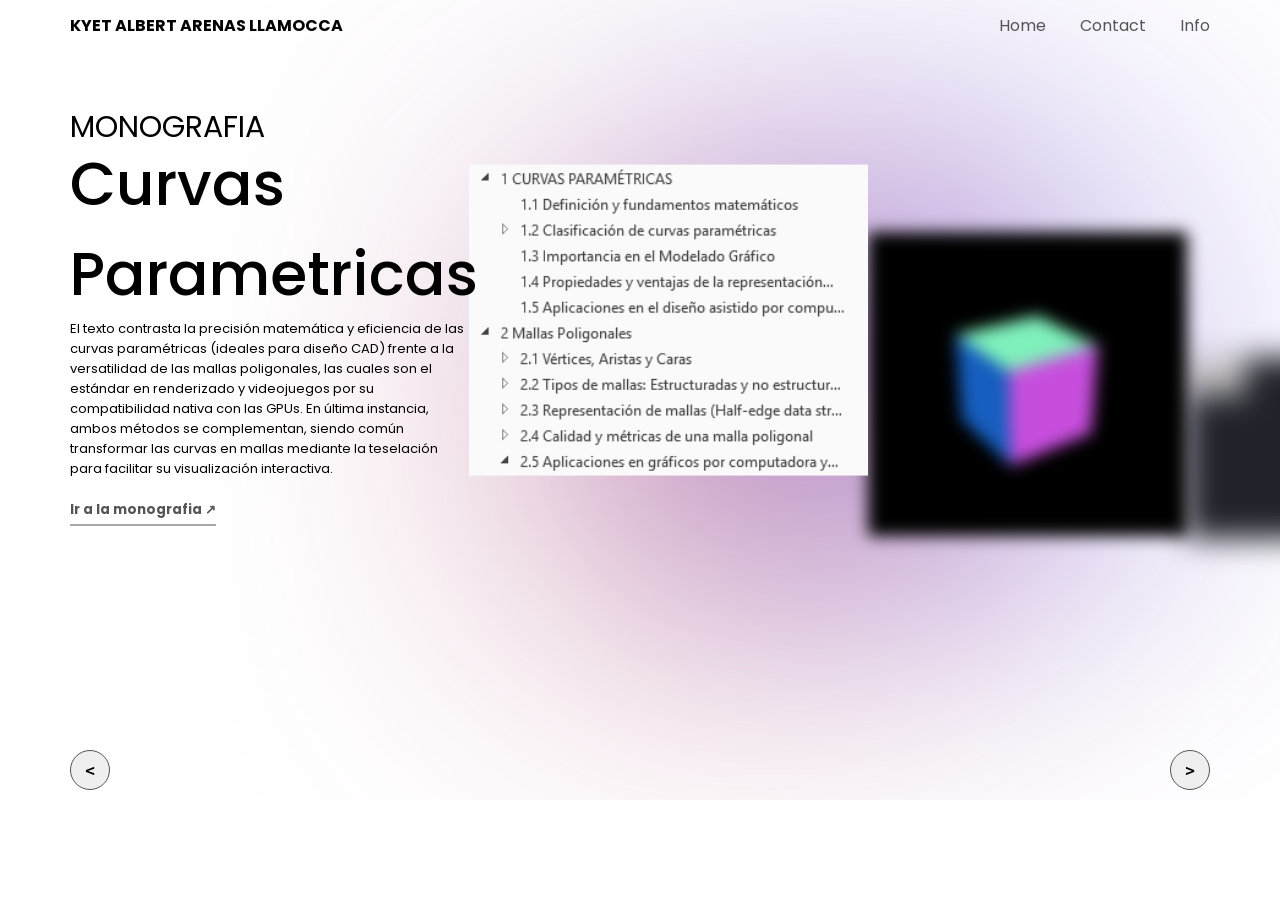
<file: index.html>
<!DOCTYPE html>
<html lang="en">
<head>
    <meta charset="UTF-8">
    <meta name="viewport" content="width=device-width, initial-scale=1.0">
    <title>Document</title>
    <link rel="stylesheet" href="style.css">
</head>
<body>
    <!-- CODIGO HTML -->
    <header>
        <div class="logo">KYET ALBERT ARENAS LLAMOCCA</div>
        <nav>
            <a href="index.html">Home</a>
            <a href="">Contact</a>
            <a href="">Info</a>
        </nav>
    </header>
    <!-- CAROUSEL-->
    <div class="carousel">
        <div class="list">
            <div class="item">
                <img src="img/ejercicio3.png" alt="">
                <div class="intro">
                    <div class="title">
                    EJERCICIOS 3D
                    </div>
                    <div class="topic">
                        Ejercicio 3
                    </div>
                    <div class="des">
                        El script configura una cámara de perspectiva y un renderizador WebGL que ocupa toda la ventana, estableciendo un bucle de animación continuo mediante requestAnimationFrame. La interactividad se logra mediante escuchadores de eventos de teclado (keydown y keyup) que actualizan un objeto de estado para detectar las teclas presionadas; dentro del bucle, se aplican transformaciones geométricas en tiempo real al cubo: las flechas izquierda/derecha modifican su posición en el eje X (traslación), las flechas arriba/abajo alteran su rotación en el eje Y, y las teclas + y - ajustan su escala multiplicando los factores de tamaño, permitiendo al usuario manipular dinámicamente la geometría en el espacio 3D.
                    </div>
                    <button class="seeMore">
                        <a href="ejercicios 3d/ejercicio 3.html" target="_blank" rel="noopener noreferrer">
                            Ir al ejercicio 3 &#8599
                        </a>
                    </button>                
                </div>
                <div class="detail">
                    <div class="title">
                        Grafico Dinamico
                    </div>
                    <div class="des">
                        Lorem ipsum dolor sit amet consectetur adipisicing elit. Ex magnam culpa placeat. Exercitationem modi numquam, commodi, corporis totam impedit quaerat ipsam rem ducimus consequuntur accusantium minima aliquam illo placeat esse!
                    </div>
                    <div class="especifications">
                        <div>
                            <p>Used Time</p>
                            <p>6 hours</p>
                        </div>
                        <div>
                            <p>Changing port</p>
                            <p>Type C</p>
                        </div>
                        <div>
                            <p>Compatible</p>
                            <p>Android</p>
                        </div>
                        <div>
                            <p>Controllet</p>
                            <p>touch</p>
                        </div>
                        <div>
                            <p>bluetooth</p>
                            <p>5.3</p>
                        </div>
                    </div>
                    <div class="checkout">
                        <button>agrega al carrito</button>
                        <button>Comprar ahora</button>
                    </div>                    
                </div>
            </div>
            <div class="item">
                <img src="img/monogra.png">
                <div class="intro">
                    <div class="title">
                    MONOGRAFIA
                    </div>
                    <div class="topic">
                        Curvas Parametricas 
                    </div>
                    <div class="des">
                        El texto contrasta la precisión matemática y eficiencia de las curvas paramétricas (ideales para diseño CAD) frente a la versatilidad de las mallas poligonales, las cuales son el estándar en renderizado y videojuegos por su compatibilidad nativa con las GPUs. En última instancia, ambos métodos se complementan, siendo común transformar las curvas en mallas mediante la teselación para facilitar su visualización interactiva.
                    </div>
                    <button class="seeMore">
                        <a href="Monografias/Monografia_Curvas_parametricas.html" target="_blank" rel="noopener noreferrer">
                            Ir a la monografia &#8599
                        </a>
                    </button>                
                </div>
                <div class="detail">
                    <div class="title">
                        Barra Horizontal
                    </div>
                    <div class="des">
                        Lorem ipsum dolor sit amet consectetur adipisicing elit. Ex magnam culpa placeat. Exercitationem modi numquam, commodi, corporis totam impedit quaerat ipsam rem ducimus consequuntur accusantium minima aliquam illo placeat esse!
                    </div>
                    <div class="especifications">
                        <div>
                            <p>Used Time</p>
                            <p>6 hours</p>
                        </div>
                        <div>
                            <p>Changing port</p>
                            <p>Type C</p>
                        </div>
                        <div>
                            <p>Compatible</p>
                            <p>Android</p>
                        </div>
                        <div>
                            <p>Controllet</p>
                            <p>touch</p>
                        </div>
                        <div>
                            <p>bluetooth</p>
                            <p>5.3</p>
                        </div>
                    </div>
                    <div class="checkout">
                        <button>agrega al carrito</button>
                        <button>Comprar ahora</button>
                    </div>
                </div>
            </div>
            <div class="item">
                <img src="img/Cubo.png" alt="">
                <div class="intro">
                    <div class="title">
                        EJERCICIOS 3D
                    </div>
                    <div class="topic">
                        Ejemplo 1
                    </div>
                    <div class="des">
                        El script inicializa los tres elementos fundamentales del motor gráfico: una escena que contiene el objeto, una cámara en perspectiva para definir el punto de vista, y un renderizador WebGL que proyecta la imagen en el documento HTML. Finalmente, define un bucle de animación mediante la función requestAnimationFrame, la cual actualiza continuamente la rotación del cubo sobre sus ejes X e Y antes de redibujar la escena, logrando así un efecto de movimiento constante.
                    </div>
                    <button class="seeMore">
                        <a href="ejercicios 3d/ejemplo 1.html" target="_blank" rel="noopener noreferrer">
                            Ir al Ejemplo 1 &#8599
                        </a>
                    </button>                 
                </div>
                <div class="detail">
                    <div class="title">
                        Barra vertical
                    </div>
                    <div class="des">
                        Lorem ipsum dolor sit amet consectetur adipisicing elit. Ex magnam culpa placeat. Exercitationem modi numquam, commodi, corporis totam impedit quaerat ipsam rem ducimus consequuntur accusantium minima aliquam illo placeat esse!
                    </div>
                    <div class="especifications">
                        <div>
                            <p>Used Time</p>
                            <p>6 hours</p>
                        </div>
                        <div>
                            <p>Changing port</p>
                            <p>Type C</p>
                        </div>
                        <div>
                            <p>Compatible</p>
                            <p>Android</p>
                        </div>
                        <div>
                            <p>Controllet</p>
                            <p>touch</p>
                        </div>
                        <div>
                            <p>bluetooth</p>
                            <p>5.3</p>
                        </div>
                    </div>
                    <div class="checkout">
                        <button>agrega al carrito</button>
                        <button>Comprar ahora</button>
                    </div>
                </div>
            </div>
            <div class="item">
                <img src="img/ejemplo2.png" alt="">
                <div class="intro">
                    <div class="title">
                    EJERCICIOS 3D
                    </div>
                    <div class="topic">
                        Ejemplo 2
                    </div>
                    <div class="des">
                        El objeto central es un cubo (BoxGeometry) con material MeshNormalMaterial, iluminado por una luz puntual. La interacción se gestiona mediante eventos de teclado (keydown): las flechas direccionales modifican la posición del cubo en los ejes X e Y (traslación), las teclas 'Q' y 'E' alteran su rotación en el eje Y (rotación), y las teclas 'Z' y 'X' ajustan uniformemente su escala en los tres ejes (escalado), incluyendo una lógica de seguridad con Math.max para evitar que el objeto desaparezca al reducirse demasiado. Todo esto se renderiza continuamente en un bucle de animación (requestAnimationFrame).
                    </div>
                    <button class="seeMore">
                        <a href="ejercicios 3d/ejemplo 2.html" target="_blank" rel="noopener noreferrer">
                            Ir al Ejemplo 2 &#8599
                        </a>
                    </button>                
                </div>
                <div class="detail">
                    <div class="title">
                        Circulo
                    </div>
                    <div class="des">
                        Lorem ipsum dolor sit amet consectetur adipisicing elit. Ex magnam culpa placeat. Exercitationem modi numquam, commodi, corporis totam impedit quaerat ipsam rem ducimus consequuntur accusantium minima aliquam illo placeat esse!
                    </div>
                    <div class="especifications">
                        <div>
                            <p>Used Time</p>
                            <p>6 hours</p>
                        </div>
                        <div>
                            <p>Changing port</p>
                            <p>Type C</p>
                        </div>
                        <div>
                            <p>Compatible</p>
                            <p>Android</p>
                        </div>
                        <div>
                            <p>Controllet</p>
                            <p>touch</p>
                        </div>
                        <div>
                            <p>bluetooth</p>
                            <p>5.3</p>
                        </div>
                    </div>
                    <div class="checkout">
                        <button>agrega al carrito</button>
                        <button>Comprar ahora</button>
                    </div>
                </div>
            </div>
            <div class="item">
                <img src="img/ejercicio1.png" alt="">
                <div class="intro">
                    <div class="title">
                    EJERCICIOS 3D
                    </div>
                    <div class="topic">
                        Ejercicio 1
                    </div>
                    <div class="des">
                        El script establece la estructura técnica necesaria —escena, cámara en perspectiva y un renderizador WebGL— y define una geometría de cubo con materiales distintos para cada una de sus caras, añadiendo además un AxesHelper para visualizar los ejes de coordenadas X, Y y Z. El comportamiento dinámico se logra mediante un bucle de animación que modifica continuamente la posición del objeto en el eje X y utiliza una estructura condicional (if) para invertir la dirección de la velocidad cada vez que el cubo alcanza un límite predefinido, creando así un efecto de rebote constante.
                    </div>
                    <button class="seeMore">
                        <a href="ejercicios 3d/ejercicio 1.html" target="_blank" rel="noopener noreferrer">
                            Ir al ejercicio 1 &#8599
                        </a>
                    </button>                
                </div>
                <div class="detail">
                    <div class="title">
                        Cudrado y Triangulo
                    </div>
                    <div class="des">
                        Lorem ipsum dolor sit amet consectetur adipisicing elit. Ex magnam culpa placeat. Exercitationem modi numquam, commodi, corporis totam impedit quaerat ipsam rem ducimus consequuntur accusantium minima aliquam illo placeat esse!
                    </div>
                    <div class="especifications">
                        <div>
                            <p>Used Time</p>
                            <p>6 hours</p>
                        </div>
                        <div>
                            <p>Changing port</p>
                            <p>Type C</p>
                        </div>
                        <div>
                            <p>Compatible</p>
                            <p>Android</p>
                        </div>
                        <div>
                            <p>Controllet</p>
                            <p>touch</p>
                        </div>
                        <div>
                            <p>bluetooth</p>
                            <p>5.3</p>
                        </div>
                    </div>
                    <div class="checkout">
                        <button>agrega al carrito</button>
                        <button>Comprar ahora</button>
                    </div>
                </div>
            </div>
            <div class="item">
                <img src="img/ejercicio2.png" alt="">
                <div class="intro">
                    <div class="title">
                    EJERCICIOS 3D
                    </div>
                    <div class="topic">
                        Ejercicio 2  
                    </div>
                    <div class="des">
                        Tras inicializar los componentes esenciales —una escena con fondo oscuro, una cámara en perspectiva y un renderizador WebGL—, el script instancia un cubo con material normal y un AxesHelper, el cual dibuja los ejes cartesianos (X, Y, Z) para facilitar la orientación espacial del objeto. Finalmente, mediante la función animate y el método requestAnimationFrame, el código crea un bucle de ejecución continua que actualiza progresivamente la rotación del cubo en los ejes X e Y, permitiendo una visualización dinámica y fluida en tiempo real.
                    </div>
                    <button class="seeMore">
                        <a href="ejercicios 3d/ejercicio 2.html" target="_blank" rel="noopener noreferrer">
                            Ir al ejercicio 2 &#8599
                        </a>
                    </button>                
                </div>
                <div class="detail">
                    <div class="title">
                        Curva
                    </div>
                    <div class="des">
                        Lorem ipsum dolor sit amet consectetur adipisicing elit. Ex magnam culpa placeat. Exercitationem modi numquam, commodi, corporis totam impedit quaerat ipsam rem ducimus consequuntur accusantium minima aliquam illo placeat esse!
                    </div>
                    <div class="especifications">
                        <div>
                            <p>Used Time</p>
                            <p>6 hours</p>
                        </div>
                        <div>
                            <p>Changing port</p>
                            <p>Type C</p>
                        </div>
                        <div>
                            <p>Compatible</p>
                            <p>Android</p>
                        </div>
                        <div>
                            <p>Controllet</p>
                            <p>touch</p>
                        </div>
                        <div>
                            <p>bluetooth</p>
                            <p>5.3</p>
                        </div>
                    </div>
                    <div class="checkout">
                        <button>agrega al carrito</button>
                        <button>Comprar ahora</button>
                    </div>
                </div>
            </div>            
        </div>
        <div class="arrows">
            <button id="prev"><</button>
            <button id="back">Hacia Atras</button>
            <button id="next">></button>
        </div>
    </div>
    <script src="app.js"></script>
</body>
</html>
</file>
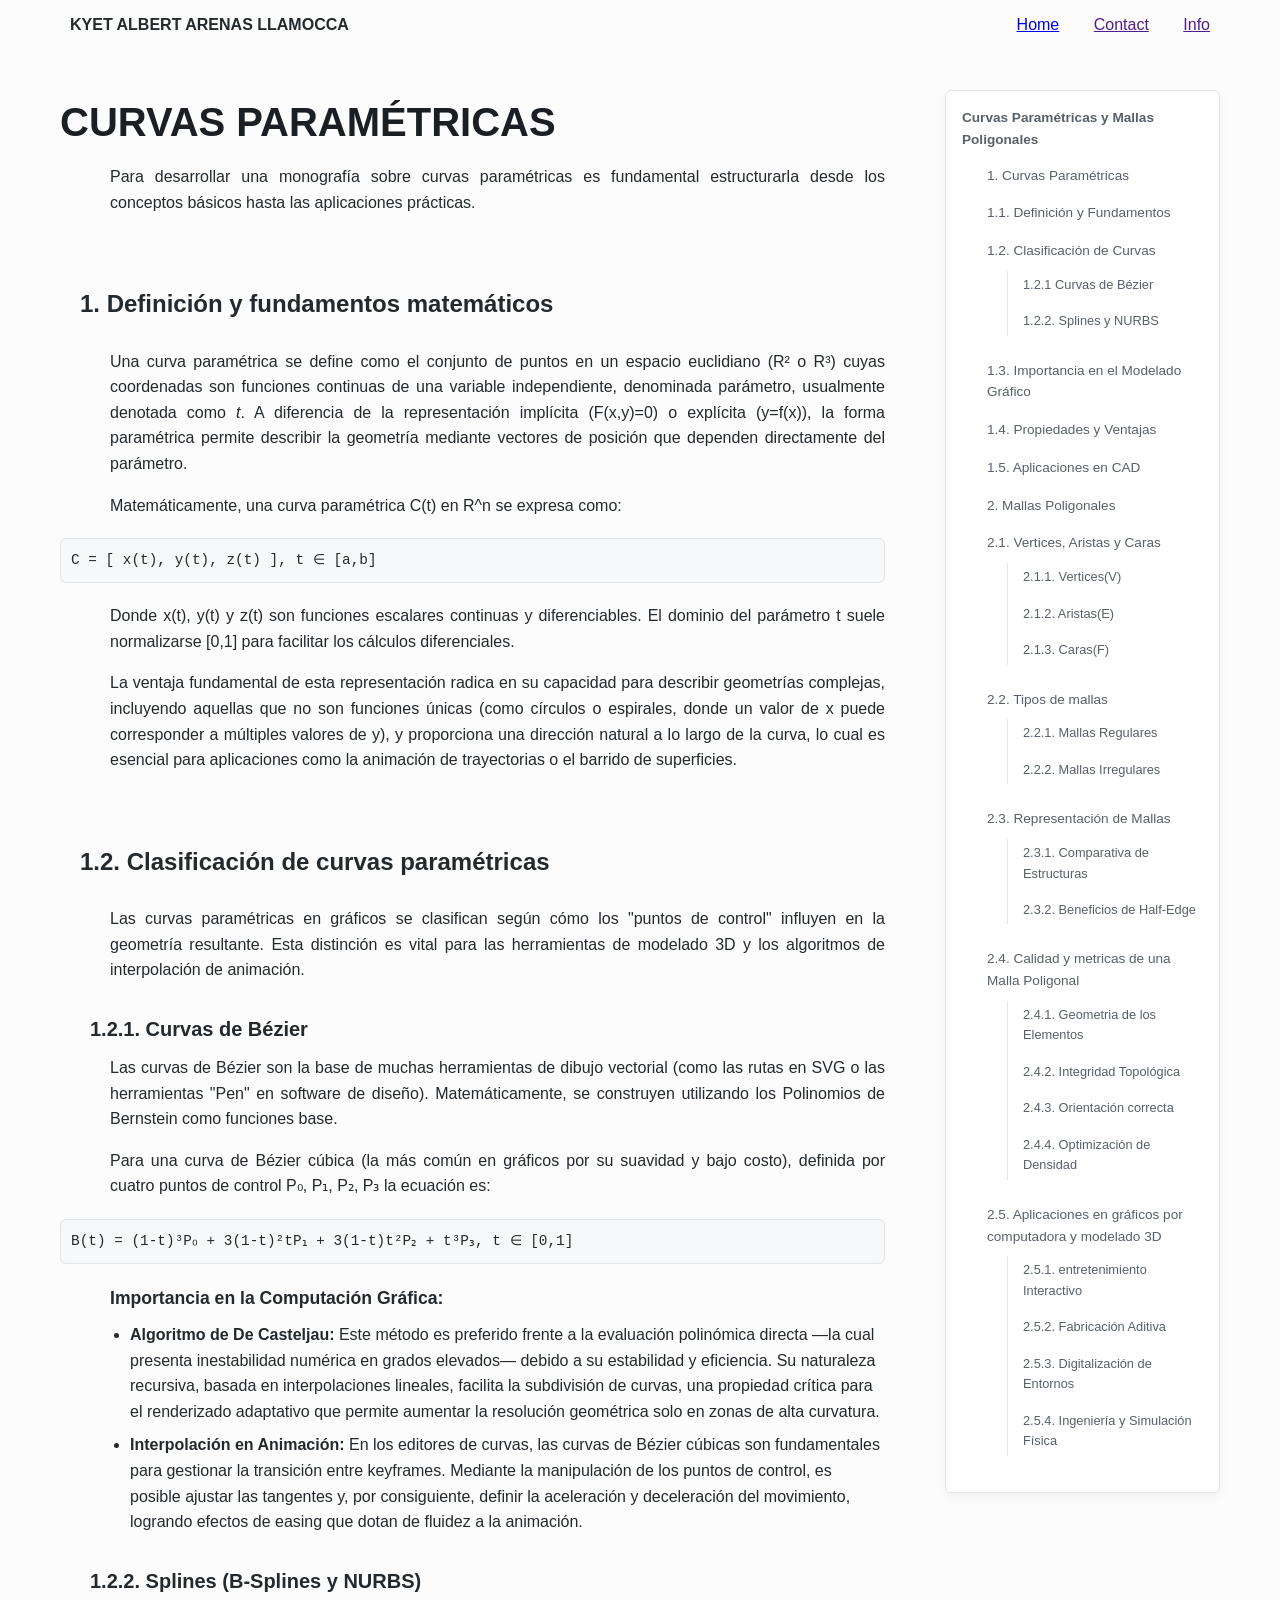
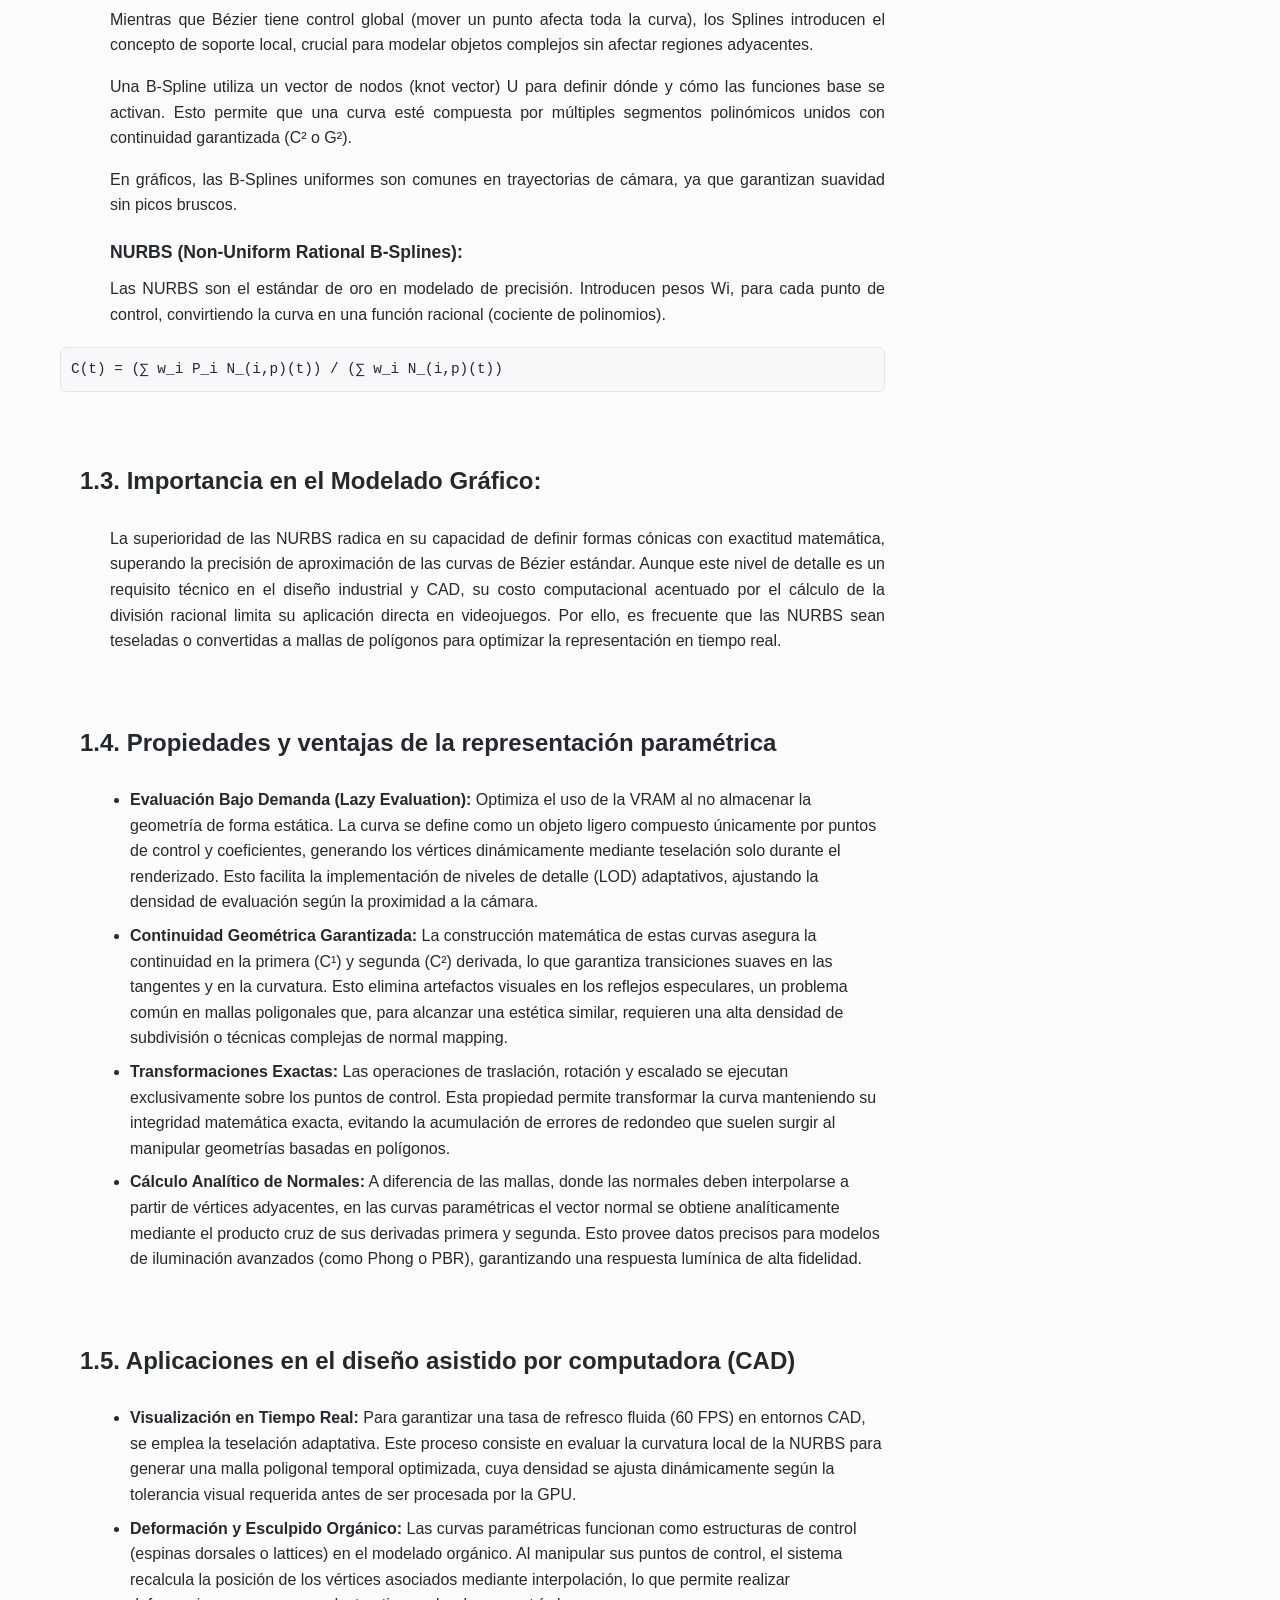
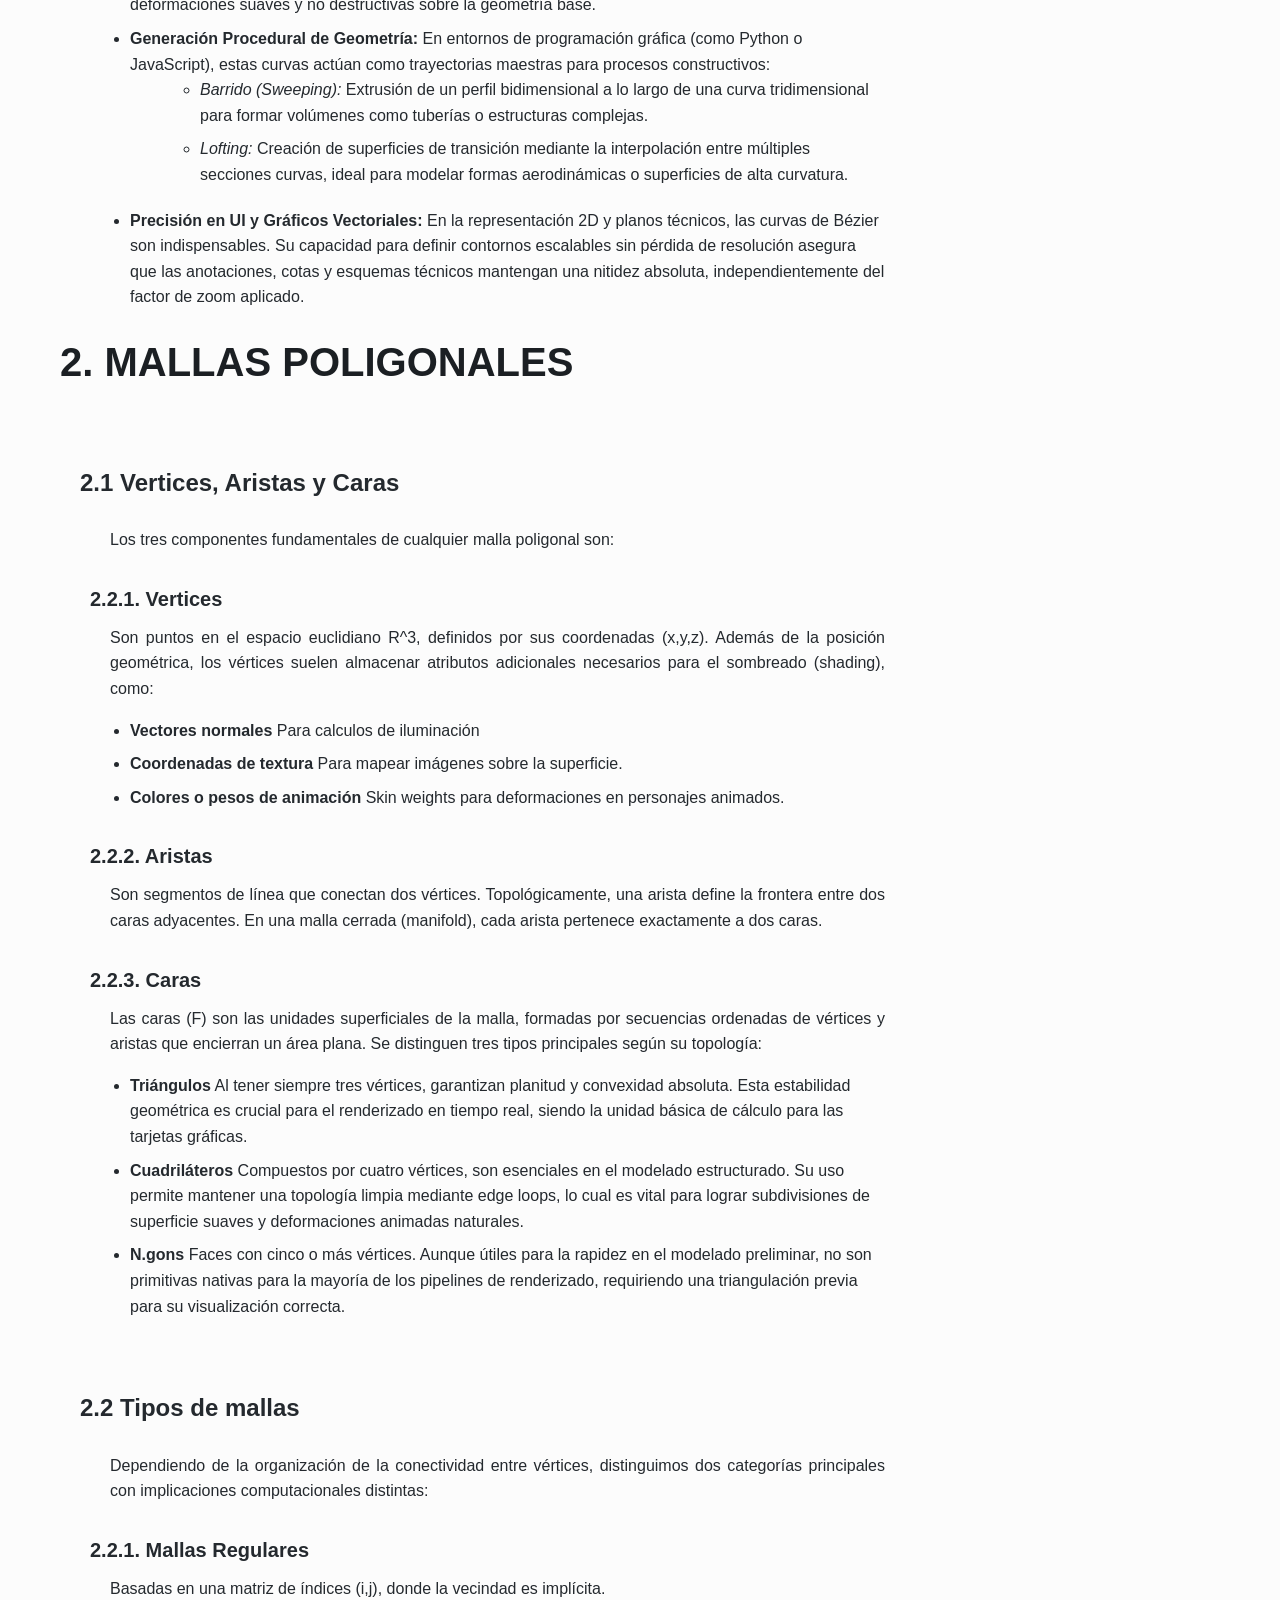
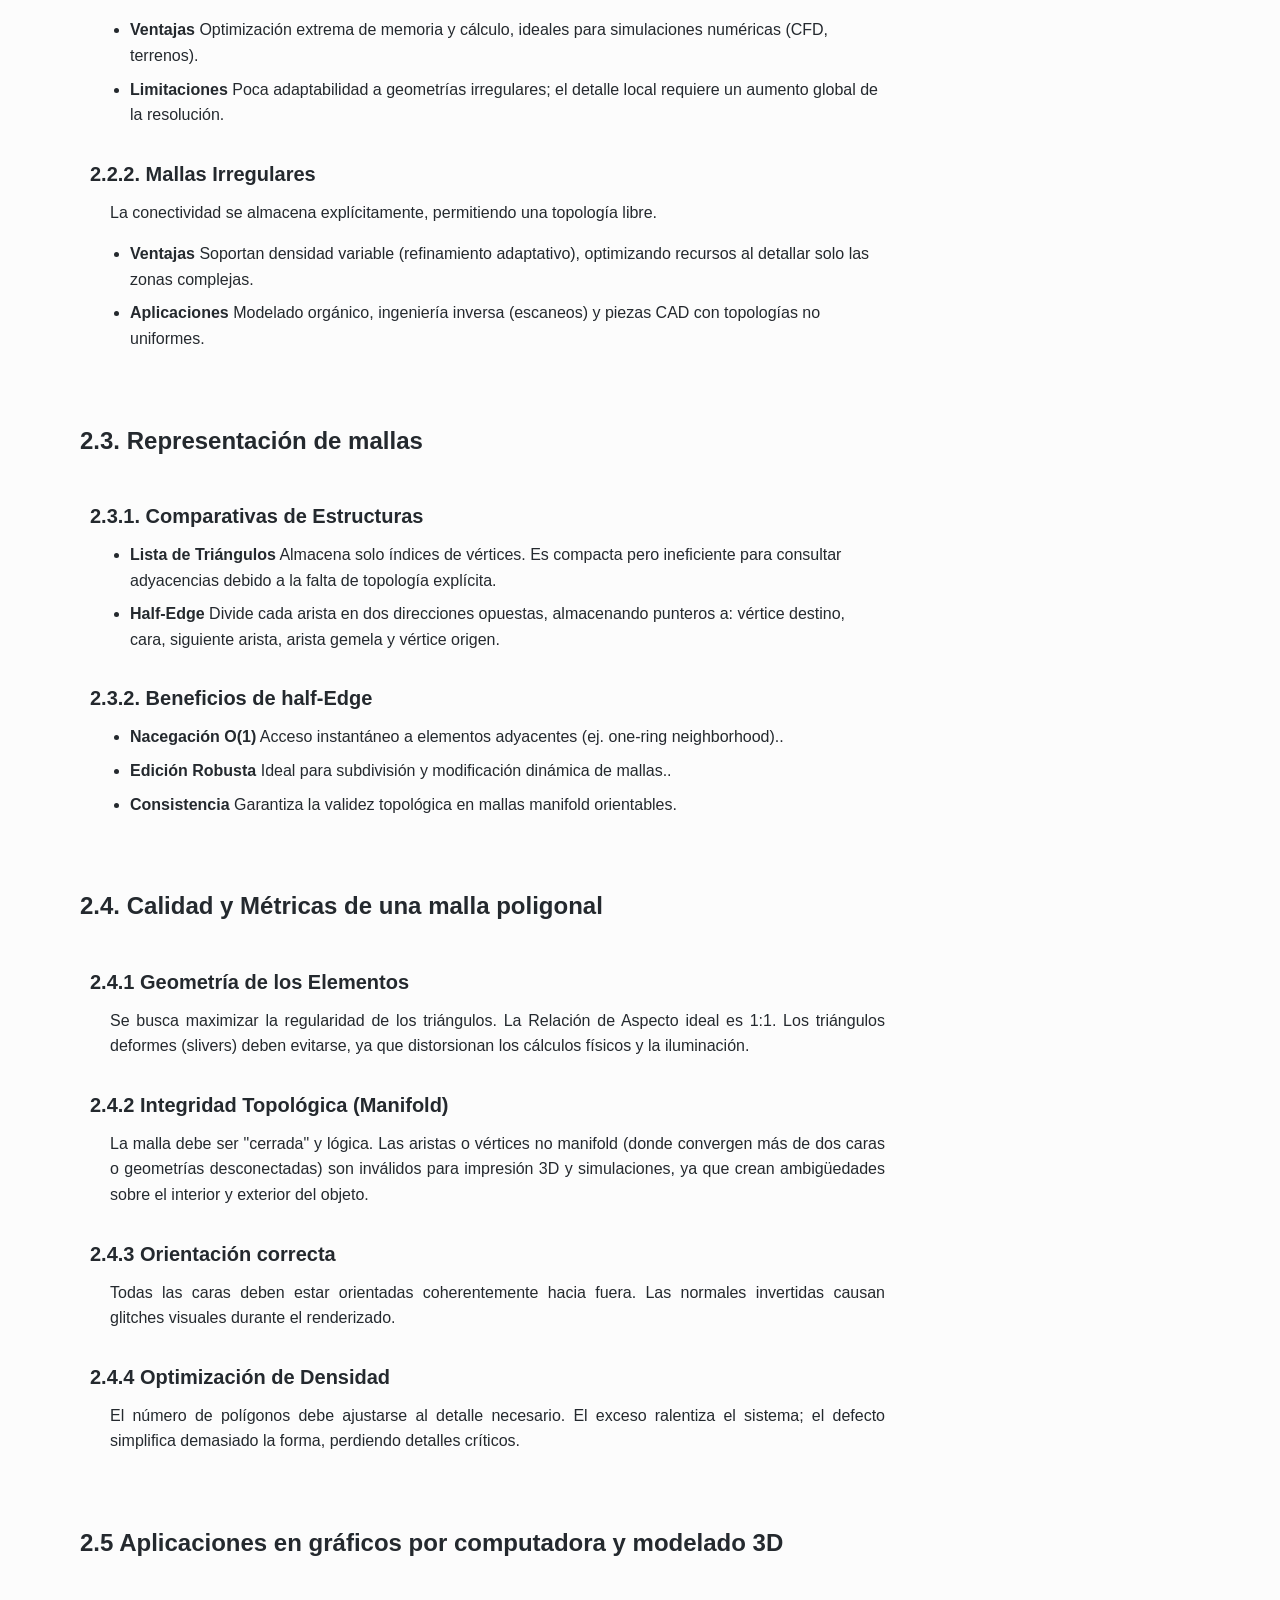
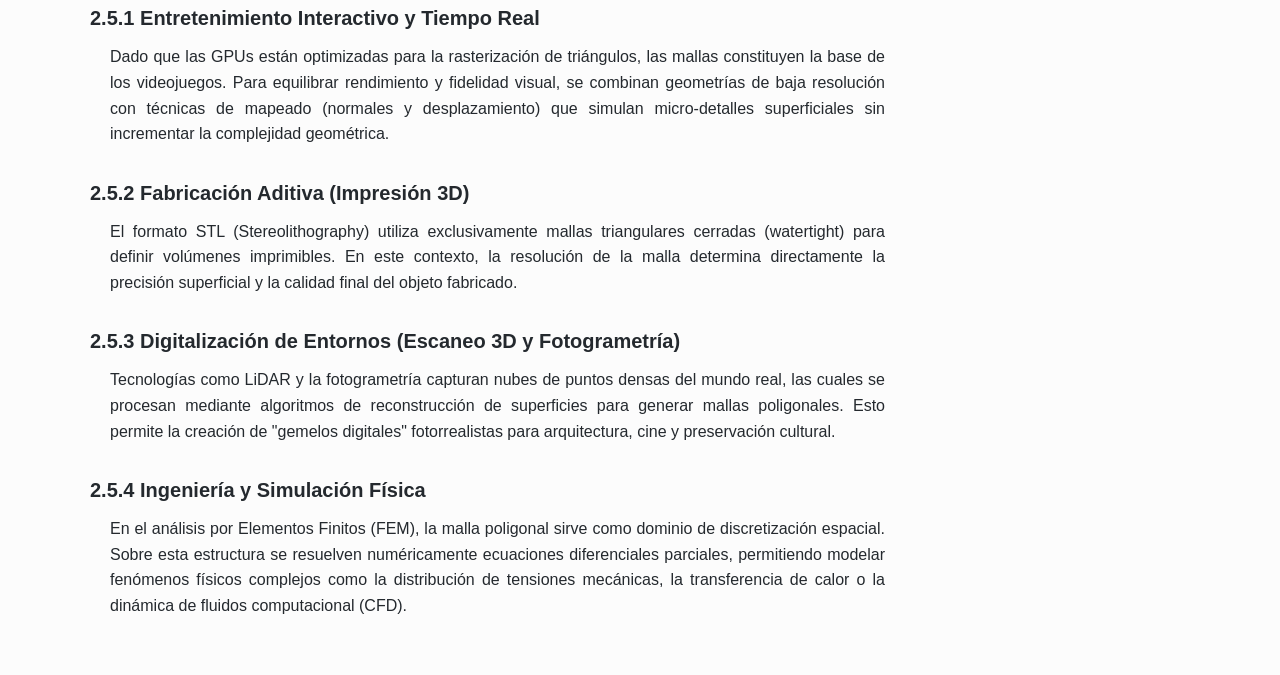
<file: Monografias/Monografia_Curvas_parametricas.html>
<!DOCTYPE html>
<html lang="es">
<head>
    <meta charset="UTF-8">
    <meta name="viewport" content="width=device-width, initial-scale=1.0">
    <title>Monografía: Curvas Paramétricas</title>
    <style>
        /* --- ESTILOS GENERALES (Reset básico) --- */
        * {
            box-sizing: border-box;
            margin: 0;
            padding: 0;
        }

        body {
            font-family: -apple-system, BlinkMacSystemFont, "Segoe UI", Roboto, Helvetica, Arial, sans-serif;
            background-color: #fcfcfc; /* Fondo casi blanco como en el video */
            color: #24292e;
            line-height: 1.6;
        }

        /* --- LAYOUT PRINCIPAL --- */
        .container {
            display: flex;
            max-width: 1200px;
            margin: 0 auto;
            padding: 40px 20px;
            position: relative;
        }

        /* Columna Izquierda: Contenido */
        main {
            flex: 3; /* Ocupa el 75% del ancho */
            padding-right: 60px;
        }

        /* Columna Derecha: Índice Flotante */
        aside {
            flex: 1; /* Ocupa el 25% del ancho */
            position: relative;
        }

        /* --- ESTILOS DEL CONTENIDO (MAIN) --- */
        h1 {
            font-size: 2.5rem;
            margin-bottom: 10px;
            color: #1b1f23;
        }

        h2 {
            font-size: 1.5rem;
            margin-top: 50px;
            margin-bottom: 15px;
            padding-left: 20px;
            padding-top: 20px; /* Espacio para el scroll anchor */
            color: #24292e;
            /* border-bottom: 1px solid #eaecef; */
            padding-bottom: 10px;
        }

        h3 {
            padding-left: 30px;
            font-size: 1.25rem;
            margin-top: 30px;
            margin-bottom: 10px;
            color: #24292e;
        }
        
        h4 {
            padding-left: 50px;
            font-size: 1.1rem;
            margin-top: 20px;
            margin-bottom: 10px;
            color: #24292e;
        }

        p {
            padding-left: 50px;
            margin-bottom: 16px;
            text-align: justify;
        }

        ul {
            padding-left: 50px;
            margin-left: 20px;
            margin-bottom: 20px;
        }

        .lado {
            /* font-size: 20px; */
            padding-left: 5px;
        }

        li {
            /* padding-left: -22px; */
            margin-bottom: 8px;
        }

        /* Cajas de fórmulas matemáticas */
        .math-block {
            margin-left: 20px;
            padding-left: 80px;
            background-color: #f6f8fa;
            padding: 10px;
            border-radius: 6px;
            overflow-x: auto;
            margin: 20px 0;
            font-family: "SFMono-Regular", Consolas, "Liberation Mono", Menlo, monospace;
            font-size: 0.9em;
            border: 1px solid #e1e4e8;
        }

        /* Efecto de resaltado temporal al hacer click en el índice */
        .highlight-section {
            animation: flashBlue 1s ease-out;
        }

        @keyframes flashBlue {
            0% { background-color: #dbedff; }
            100% { background-color: transparent; }
        }

        /* --- ESTILOS DEL ÍNDICE FLOTANTE (ASIDE) --- */
        .toc-container {
            position: sticky; 
            top: 40px;            
            width: 100%;
            max-width: 300px;
            background: white;
            border: 1px solid #e1e4e8;
            border-radius: 6px;
            padding: 16px;
            box-shadow: 0 4px 12px rgba(0,0,0,0.05);
            font-size: 0.85rem;
        }
        
        /* .toc-container {
            position: sticky;       
            top: 50%; 
            transform: translateY(-50%);
            
            background: white;
            border: 1px solid #e1e4e8;
            border-radius: 6px;
            padding: 16px;
            box-shadow: 0 4px 12px rgba(0,0,0,0.05);
        } */

        .toc-title {
            font-weight: 600;
            margin-bottom: 10px;
            display: block;
            color: #586069;
        }

        .toc-list {
            list-style: none;
        }

        .toc-list li {
            margin-bottom: 8px;
        }

        .toc-link {
            padding-left: 200px;
            text-decoration: none;
            /* font-size: 10px; */
            color: #586069;
            display: block;
            padding: 4px 0;
            transition: color 0.2s;
        }

        .toc-link:hover {
            color: #0366d6; /* Azul GitHub/Link */
        }

        /* Clase activa que añade JS cuando haces scroll */
        .toc-link.active {
            color: #0366d6;
            font-weight: 600;
            border-left: 2px solid #0366d6;
            padding-left: 8px;
        }

        /* Sub-items indentados */
        .toc-sublist {
            list-style: none;
            margin-top: 5px;
            padding-left: 15px;
            border-left: 1px solid #e1e4e8;
        }
        
        .toc-sublist .toc-link {
            font-size: 0.8rem;
        }

        header .logo{
    font-weight: bold;
}

header nav a{
    margin-left: 30px;
}

header{
    width: 1140px;
    max-width: 90%;
    margin: auto;
    height: 50px;
    display: flex;
    justify-content: space-between;
    align-items: center;
    position: relative;
    z-index: 100;
}

        /* Responsividad para móviles */
        @media (max-width: 768px) {
            .container {
                flex-direction: column;
            }
            aside {
                display: none; /* Ocultar índice en móvil o ponerlo arriba */
            }
            main {
                padding-right: 0;
            }
        }
    </style>
</head>
<body>
    <header>
        <div class="logo">KYET ALBERT ARENAS LLAMOCCA</div>
        <nav>
            <a href="../index.html" onclick="intentarCerrarYPaginaInicio(event)">Home</a>
            <a href="">Contact</a>
            <a href="">Info</a>
        </nav>
    </header>

    <script>
    function intentarCerrarYPaginaInicio(e) { 
        window.close();
    }
</script>

<div class="container">
    
    <!-- COLUMNA IZQUIERDA: TEXTO -->
    <main>
        <h1 id="curvas_parame">CURVAS PARAMÉTRICAS</h1>
        <p>Para desarrollar una monografía sobre curvas paramétricas es fundamental estructurarla desde los conceptos básicos hasta las aplicaciones prácticas.</p>

        <section id="definicion">
            <h2>1. Definición y fundamentos matemáticos</h2>
            <p>Una curva paramétrica se define como el conjunto de puntos en un espacio euclidiano (R² o R³) cuyas coordenadas son funciones continuas de una variable independiente, denominada parámetro, usualmente denotada como <em>t</em>. A diferencia de la representación implícita (F(x,y)=0) o explícita (y=f(x)), la forma paramétrica permite describir la geometría mediante vectores de posición que dependen directamente del parámetro.</p>
            
            <p>Matemáticamente, una curva paramétrica C(t) en R^n se expresa como:</p>
            <div class="math-block">
                C = [ x(t), y(t), z(t) ], t ∈ [a,b]
            </div>
            <p>Donde x(t), y(t) y z(t) son funciones escalares continuas y diferenciables. El dominio del parámetro t suele normalizarse [0,1] para facilitar los cálculos diferenciales.</p>
            
            <p>La ventaja fundamental de esta representación radica en su capacidad para describir geometrías complejas, incluyendo aquellas que no son funciones únicas (como círculos o espirales, donde un valor de x puede corresponder a múltiples valores de y), y proporciona una dirección natural a lo largo de la curva, lo cual es esencial para aplicaciones como la animación de trayectorias o el barrido de superficies.</p>
        </section>

        <section id="clasificacion">
            <h2>1.2. Clasificación de curvas paramétricas</h2>
            <p>Las curvas paramétricas en gráficos se clasifican según cómo los "puntos de control" influyen en la geometría resultante. Esta distinción es vital para las herramientas de modelado 3D y los algoritmos de interpolación de animación.</p>

            <h3 id="curvas">1.2.1. Curvas de Bézier</h3>
            <p>Las curvas de Bézier son la base de muchas herramientas de dibujo vectorial (como las rutas en SVG o las herramientas "Pen" en software de diseño). Matemáticamente, se construyen utilizando los Polinomios de Bernstein como funciones base.</p>
            <p>Para una curva de Bézier cúbica (la más común en gráficos por su suavidad y bajo costo), definida por cuatro puntos de control P₀, P₁, P₂, P₃ la ecuación es:</p>
            <div class="math-block">
                B(t) = (1-t)³P₀ + 3(1-t)²tP₁ + 3(1-t)t²P₂ + t³P₃, t ∈ [0,1]
            </div>
            
            <h4>Importancia en la Computación Gráfica:</h4>
            <ul>
                <li>
                    <strong>Algoritmo de De Casteljau:</strong> 
                    Este método es preferido frente a la evaluación polinómica 
                    directa —la cual presenta inestabilidad numérica en grados 
                    elevados— debido a su estabilidad y eficiencia. Su naturaleza 
                    recursiva, basada en interpolaciones lineales, facilita la 
                    subdivisión de curvas, una propiedad crítica para el renderizado 
                    adaptativo que permite aumentar la resolución geométrica solo en 
                    zonas de alta curvatura.
                </li>
                <li>
                    <strong>Interpolación en Animación:</strong> 
                    En los editores de curvas, las curvas de Bézier cúbicas son 
                    fundamentales para gestionar la transición entre keyframes. 
                    Mediante la manipulación de los puntos de control, es posible 
                    ajustar las tangentes y, por consiguiente, definir la aceleración 
                    y deceleración del movimiento, logrando efectos de easing que 
                    dotan de fluidez a la animación.
                </li>
            </ul>

            <h3 id="splines">1.2.2. Splines (B-Splines y NURBS)</h3>
            <p>Mientras que Bézier tiene control global (mover un punto afecta toda 
                la curva), los Splines introducen el concepto de soporte local, 
                crucial para modelar objetos complejos sin afectar regiones adyacentes.
            </p>
            <p>Una B-Spline utiliza un vector de nodos (knot vector) U para definir dónde 
                y cómo las funciones base se activan. Esto permite que una curva esté 
                compuesta por múltiples segmentos polinómicos unidos con continuidad 
                garantizada (C² o G²).
            </p>
            <p>En gráficos, las B-Splines uniformes son comunes en trayectorias de cámara, 
                ya que garantizan suavidad sin picos bruscos.
            </p>
            
            <h4>NURBS (Non-Uniform Rational B-Splines):</h4>
            <p>Las NURBS son el estándar de oro en modelado de precisión. 
                Introducen pesos Wi, para cada punto de control, convirtiendo 
                la curva en una función racional (cociente de polinomios).
            </p>
            <div class="math-block">
                C(t) = (∑ w_i P_i N_(i,p)(t)) / (∑ w_i N_(i,p)(t))
            </div>
            </section>
            <section id="importancia">
                <h2>1.3. Importancia en el Modelado Gráfico:</h2> 
                <p>
                    
                    La superioridad de las NURBS radica en su capacidad de definir 
                    formas cónicas con exactitud matemática, superando la precisión 
                    de aproximación de las curvas de Bézier estándar. Aunque este 
                    nivel de detalle es un requisito técnico en el diseño industrial 
                    y CAD, su costo computacional acentuado por el cálculo de la 
                    división racional limita su aplicación directa en videojuegos. 
                    Por ello, es frecuente que las NURBS sean teseladas o convertidas 
                    a mallas de polígonos para optimizar la representación en tiempo real.
                </p>
            </section>

        <section id="propiedades">
            <h2>1.4. Propiedades y ventajas de la representación paramétrica</h2>
            <ul>
                <li>
                    <strong>Evaluación Bajo Demanda (Lazy Evaluation):</strong> 
                    Optimiza el uso de la VRAM al no almacenar la geometría de forma 
                    estática. La curva se define como un objeto ligero compuesto 
                    únicamente por puntos de control y coeficientes, generando los 
                    vértices dinámicamente mediante teselación solo durante el renderizado. 
                    Esto facilita la implementación de niveles de detalle (LOD) adaptativos, 
                    ajustando la densidad de evaluación según la proximidad a la cámara.
                </li>

                <li>
                    <strong>Continuidad Geométrica Garantizada:</strong> 
                    La construcción matemática de estas curvas asegura la continuidad en 
                    la primera (C¹) y segunda (C²) derivada, lo que garantiza transiciones 
                    suaves en las tangentes y en la curvatura. Esto elimina artefactos 
                    visuales en los reflejos especulares, un problema común en mallas 
                    poligonales que, para alcanzar una estética similar, requieren una 
                    alta densidad de subdivisión o técnicas complejas de normal mapping.
                </li>
                
                <li>
                    <strong>Transformaciones Exactas:</strong> 
                    Las operaciones de traslación, rotación y escalado se ejecutan 
                    exclusivamente sobre los puntos de control. Esta propiedad permite 
                    transformar la curva manteniendo su integridad matemática exacta, 
                    evitando la acumulación de errores de redondeo que suelen surgir 
                    al manipular geometrías basadas en polígonos.
                </li>
                
                <li>
                    <strong>Cálculo Analítico de Normales:</strong> 
                    A diferencia de las mallas, donde las normales deben interpolarse a 
                    partir de vértices adyacentes, en las curvas paramétricas el 
                    vector normal se obtiene analíticamente mediante el producto 
                    cruz de sus derivadas primera y segunda. Esto provee datos 
                    precisos para modelos de iluminación avanzados (como Phong o PBR), 
                    garantizando una respuesta lumínica de alta fidelidad.
                </li>
            </ul>
        </section>

        <section id="aplicaciones_cad">
            <h2>1.5. Aplicaciones en el diseño asistido por computadora (CAD)</h2>
            <ul>
                <li>
                    <strong>Visualización en Tiempo Real:</strong> 
                    Para garantizar una tasa de refresco fluida (60 FPS) 
                    en entornos CAD, se emplea la teselación adaptativa. 
                    Este proceso consiste en evaluar la curvatura local de la
                    NURBS para generar una malla poligonal temporal optimizada, 
                    cuya densidad se ajusta dinámicamente según la tolerancia visual 
                    requerida antes de ser procesada por la GPU.
                </li>
                
                <li>
                    <strong>Deformación y Esculpido Orgánico:</strong> 
                    Las curvas paramétricas funcionan como estructuras de control 
                    (espinas dorsales o lattices) en el modelado orgánico. 
                    Al manipular sus puntos de control, el sistema recalcula la 
                    posición de los vértices asociados mediante interpolación, lo 
                    que permite realizar deformaciones suaves y no destructivas sobre 
                    la geometría base.
                </li>
                
                <li>
                    <strong>Generación Procedural de Geometría:</strong> 
                    En entornos de programación gráfica (como Python o JavaScript), 
                    estas curvas actúan como trayectorias maestras para procesos 
                    constructivos:
                    <ul>
                        <li>
                            <em>Barrido (Sweeping):</em> 
                            Extrusión de un perfil bidimensional a lo largo de una 
                            curva tridimensional para formar volúmenes como tuberías 
                            o estructuras complejas.
                        </li>
                        <li>
                            <em>Lofting:</em> 
                            Creación de superficies de transición mediante la 
                            interpolación entre múltiples secciones curvas, ideal para 
                            modelar formas aerodinámicas o superficies de alta curvatura.
                        </li>
                    </ul>
                </li>
                
                <li>
                    <strong>Precisión en UI y Gráficos Vectoriales:</strong> 
                    En la representación 2D y planos técnicos, las curvas de Bézier 
                    son indispensables. Su capacidad para definir contornos escalables 
                    sin pérdida de resolución asegura que las anotaciones, cotas y esquemas 
                    técnicos mantengan una nitidez absoluta, independientemente del factor 
                    de zoom aplicado.
                </li>
            </ul>
        </section>

        <section>
            <h1 id="mallas_poligonales">2. MALLAS POLIGONALES</h1>
        <!-- <p>Para desarrollar una monografía sobre curvas paramétricas es fundamental estructurarla desde los conceptos básicos hasta las aplicaciones prácticas.</p> -->

        </section>

        <section id="vertices_aristas_caras">
            <h2>2.1 Vertices, Aristas y Caras</h2>
            <p>
                Los tres componentes fundamentales de cualquier malla poligonal son:
            </p>
            <h3 id="vertices">2.2.1. Vertices</h3>
            <p>Son puntos en el espacio euclidiano R^3, definidos por sus coordenadas (x,y,z). Además de la posición geométrica, los vértices suelen almacenar atributos adicionales necesarios para el sombreado (shading), como: </p>
            <ul>
                <li>
                    <strong>Vectores normales </strong> 
                    Para calculos de iluminación
                </li>
                <li>
                    <strong>Coordenadas de textura </strong> 
                    Para mapear imágenes sobre la superficie.
                </li>
                <li>
                    <strong>Colores o pesos de animación </strong> 
                    Skin weights para deformaciones en personajes animados.
                </li>
            </ul>
            <h3 id="aristas">2.2.2. Aristas</h3>
            <p>Son segmentos de línea que conectan dos vértices. Topológicamente, una arista define la frontera entre dos caras adyacentes. En una malla cerrada (manifold), cada arista pertenece exactamente a dos caras.</p>
            <h3 id="caras">2.2.3. Caras</h3>
            <p>Las caras (F) son las unidades superficiales de la malla, formadas por secuencias ordenadas de vértices y aristas que encierran un área plana. Se distinguen tres tipos principales según su topología: </p>
            <ul>
                <li>
                    <strong>Triángulos</strong> 
                    Al tener siempre tres vértices, garantizan planitud y convexidad absoluta. Esta estabilidad geométrica es crucial para el renderizado en tiempo real, siendo la unidad básica de cálculo para las tarjetas gráficas.
                </li>
                <li>
                    <strong>Cuadriláteros</strong> 
                    Compuestos por cuatro vértices, son esenciales en el modelado estructurado. Su uso permite mantener una topología limpia mediante edge loops, lo cual es vital para lograr subdivisiones de superficie suaves y deformaciones animadas naturales.
                </li>
                <li>
                    <strong>N.gons</strong> 
                    Faces con cinco o más vértices. Aunque útiles para la rapidez en el modelado preliminar, no son primitivas nativas para la mayoría de los pipelines de renderizado, requiriendo una triangulación previa para su visualización correcta.
                </li>
            </ul>
        </section>

        <section id="tipos_mallas">
            <h2>2.2 Tipos de mallas</h2>
            <p>
                Dependiendo de la organización de la conectividad entre vértices, distinguimos dos categorías principales con implicaciones computacionales distintas:
            </p>
            <h3 id="mallas_regulares">2.2.1. Mallas Regulares</h3>
            <p>Basadas en una matriz de índices (i,j), donde la vecindad es implícita.</p>
            <ul>
                <li>
                    <strong>Ventajas</strong> 
                    Optimización extrema de memoria y cálculo, ideales para simulaciones numéricas (CFD, terrenos).
                </li>
                <li>
                    <strong>Limitaciones</strong> 
                    Poca adaptabilidad a geometrías irregulares; el detalle local requiere un aumento global de la resolución.
                </li>                
            </ul>
            <h3 id="mallas_irregulares">2.2.2. Mallas Irregulares</h3>
            <p>La conectividad se almacena explícitamente, permitiendo una topología libre.</p>
            <ul>
                <li>
                    <strong>Ventajas</strong> 
                    Soportan densidad variable (refinamiento adaptativo), optimizando recursos al detallar solo las zonas complejas.
                </li>
                <li>
                    <strong>Aplicaciones</strong> 
                    Modelado orgánico, ingeniería inversa (escaneos) y piezas CAD con topologías no uniformes.
                </li>                
            </ul>
        </section>

        <section id="representacion_mallas">
            <h2>2.3. Representación de mallas</h2>
            <h3 id="comparativas_estructuras">2.3.1. Comparativas de Estructuras</h3>
            <ul>
                <li>
                    <strong>Lista de Triángulos</strong> 
                    Almacena solo índices de vértices. Es compacta pero ineficiente para consultar adyacencias debido a la falta de topología explícita.
                </li>
                <li>
                    <strong>Half-Edge</strong> 
                    Divide cada arista en dos direcciones opuestas, almacenando punteros a: vértice destino, cara, siguiente arista, arista gemela y vértice origen.
                </li>                
            </ul>
            <h3 id="beneficios_half_edge">2.3.2. Beneficios de half-Edge</h3>            
            <ul>
                <li>
                    <strong>Nacegación O(1)</strong> 
                    Acceso instantáneo a elementos adyacentes (ej. one-ring neighborhood)..
                </li>
                <li>
                    <strong>Edición Robusta</strong> 
                    Ideal para subdivisión y modificación dinámica de mallas..
                </li>
                <li>
                    <strong>Consistencia</strong> 
                    Garantiza la validez topológica en mallas manifold orientables.
                </li>                 
            </ul>
        </section>

        <section id="Calidad_metricas">
            <h2>2.4. Calidad y Métricas de una malla poligonal</h2>
            <h3 id="geometria_elementos">2.4.1 Geometría de los Elementos</h3>
            <p>Se busca maximizar la regularidad de los triángulos. La Relación de Aspecto ideal es 1:1. Los triángulos deformes (slivers) deben evitarse, ya que distorsionan los cálculos físicos y la iluminación.</p>
            <h3 id="integridad_topologica">2.4.2 Integridad Topológica (Manifold)</h3>
            <p>La malla debe ser "cerrada" y lógica. Las aristas o vértices no manifold (donde convergen más de dos caras o geometrías desconectadas) son inválidos para impresión 3D y simulaciones, ya que crean ambigüedades sobre el interior y exterior del objeto.</p>          
            <h3 id="orientacion_correcta">2.4.3 Orientación correcta</h3>
            <p>Todas las caras deben estar orientadas coherentemente hacia fuera. Las normales invertidas causan glitches visuales durante el renderizado.</p>
            <h3 id="optimizacion_densidad">2.4.4 Optimización de Densidad</h3>
            <p>El número de polígonos debe ajustarse al detalle necesario. El exceso ralentiza el sistema; el defecto simplifica demasiado la forma, perdiendo detalles críticos.</p>
        </section>

        <section id="Aplicaciones_graficos">
            <h2>2.5	Aplicaciones en gráficos por computadora y modelado 3D</h2>
            <h3 id="entretenimiento_interactivo_tiempo_real">2.5.1 Entretenimiento Interactivo y Tiempo Real</h3>
            <p>Dado que las GPUs están optimizadas para la rasterización de triángulos, las mallas constituyen la base de los videojuegos. Para equilibrar rendimiento y fidelidad visual, se combinan geometrías de baja resolución con técnicas de mapeado (normales y desplazamiento) que simulan micro-detalles superficiales sin incrementar la complejidad geométrica.</p>
            <h3 id="fabricacion_aditiva_impresion_3d">2.5.2 Fabricación Aditiva (Impresión 3D)</h3>
            <p>El formato STL (Stereolithography) utiliza exclusivamente mallas triangulares cerradas (watertight) para definir volúmenes imprimibles. En este contexto, la resolución de la malla determina directamente la precisión superficial y la calidad final del objeto fabricado.</p>          
            <h3 id="digitalizacion_entornos_escaneo_3d_fotogrametria">2.5.3 Digitalización de Entornos (Escaneo 3D y Fotogrametría)</h3>
            <p>Tecnologías como LiDAR y la fotogrametría capturan nubes de puntos densas del mundo real, las cuales se procesan mediante algoritmos de reconstrucción de superficies para generar mallas poligonales. Esto permite la creación de "gemelos digitales" fotorrealistas para arquitectura, cine y preservación cultural.</p>
            <h3 id="ingenieria_simulacion_fisica">2.5.4 Ingeniería y Simulación Física</h3>
            <p>En el análisis por Elementos Finitos (FEM), la malla poligonal sirve como dominio de discretización espacial. Sobre esta estructura se resuelven numéricamente ecuaciones diferenciales parciales, permitiendo modelar fenómenos físicos complejos como la distribución de tensiones mecánicas, la transferencia de calor o la dinámica de fluidos computacional (CFD).</p>
        </section>
    </main>

    <!-- COLUMNA DERECHA: ÍNDICE FLOTANTE -->
    <aside>
        <div class="toc-container">
            <span class="toc-title">Curvas Paramétricas y Mallas Poligonales</span>
            <ul class="toc-list lado">
                <li>
                    <a href="#curvas_parame" class="toc-link">1. Curvas Paramétricas</a>
                </li>
                <li>
                    <a href="#definicion" class="toc-link">1.1. Definición y Fundamentos</a>
                </li>                
                <li>
                    <a href="#clasificacion" class="toc-link">1.2. Clasificación de Curvas</a>
                    <ul class="toc-sublist">
                        <li>
                            <a href="#curvas_bezier" class="toc-link">1.2.1 Curvas de Bézier</a>
                        </li>
                        <li>
                            <a href="#splines" class="toc-link">1.2.2. Splines y NURBS</a>
                        </li>
                    </ul>
                </li>                
                <li>
                    <a href="#importancia_modelado_grafico" class="toc-link">1.3. Importancia en el Modelado Gráfico</a>
                </li>
                <li>
                    <a href="#propiedades" class="toc-link">1.4. Propiedades y Ventajas</a>
                </li>
                <li>
                    <a href="#aplicaciones_cad" class="toc-link">1.5. Aplicaciones en CAD</a>
                </li>
                <!-- ----------------------------------------------------------------- -->
                <li>
                    <a href="#mallas_poligonales" class="toc-link">2. Mallas Poligonales</a>
                </li>                
                <li>
                    <a href="#vertices_aristas_caras" class="toc-link">2.1. Vertices, Aristas y Caras</a>
                    <ul class="toc-sublist">
                        <li>
                            <a href="#vertices" class="toc-link">2.1.1. Vertices(V)</a>
                        </li>
                        <li>
                            <a href="#aristas" class="toc-link">2.1.2. Aristas(E)</a>
                        </li>
                        <li>
                            <a href="#caras" class="toc-link">2.1.3. Caras(F)</a>
                        </li>
                    </ul>
                </li>                
                <li>
                    <a href="#tipos_mallas" class="toc-link">2.2. Tipos de mallas</a>
                    <ul class="toc-sublist">
                        <li>
                            <a href="#mallas_regulares" class="toc-link">2.2.1. Mallas Regulares</a>
                        </li>
                        <li>
                            <a href="#mallas_irregulares" class="toc-link">2.2.2. Mallas Irregulares</a>
                        </li>                        
                    </ul>
                </li>
                <li>
                    <a href="#representacion_mallas" class="toc-link">2.3. Representación de Mallas</a>
                    <ul class="toc-sublist">
                        <li>
                            <a href="#comparativa_estructuras" class="toc-link">2.3.1. Comparativa de Estructuras</a>
                        </li>
                        <li>
                            <a href="#beneficios_half_edge" class="toc-link">2.3.2. Beneficios de Half-Edge</a>
                        </li>                        
                    </ul>
                </li>
                <li>
                    <a href="#calidad_metricas" class="toc-link">2.4. Calidad y metricas de una Malla Poligonal</a>
                    <ul class="toc-sublist">
                        <li>
                            <a href="#geometria_elementos" class="toc-link">2.4.1. Geometria de los Elementos</a>
                        </li>
                        <li>
                            <a href="#integridad_topologica" class="toc-link">2.4.2. Integridad Topológica</a>
                        </li>
                        <li>
                            <a href="#orientacion_correcta" class="toc-link">2.4.3. Orientación correcta</a>
                        </li>
                        <li>
                            <a href="#optimizacion_densidad" class="toc-link">2.4.4. Optimización de Densidad</a>
                        </li>                       
                    </ul>
                </li>
                <li>
                    <a href="#aplicaciones" class="toc-link">2.5. Aplicaciones en gráficos por computadora y modelado 3D</a>
                    <ul class="toc-sublist">
                        <li>
                            <a href="#entretenimiento_interactivo" class="toc-link">2.5.1. entretenimiento Interactivo</a>
                        </li>
                        <li>
                            <a href="#fabricacion_aditiva" class="toc-link">2.5.2. Fabricación Aditiva</a>
                        </li>
                        <li>
                            <a href="#digitalizacion_entornos" class="toc-link">2.5.3. Digitalización de Entornos</a>
                        </li>
                        <li>
                            <a href="#ingenieria_simulacion_fisica" class="toc-link">2.5.4. Ingeniería y Simulación Física</a>
                        </li>                       
                    </ul>
                </li>
            </ul>
        </div>
    </aside>

</div>

<script>
    // Script para simular el comportamiento del video (Scroll Spy)
    document.addEventListener('DOMContentLoaded', () => {
        const sections = document.querySelectorAll('section, h3');
        const navLi = document.querySelectorAll('.toc-link');

        window.addEventListener('scroll', () => {
            let current = '';
            
            sections.forEach(section => {
                const sectionTop = section.offsetTop;
                const sectionHeight = section.clientHeight;
                // Ajuste de offset para que detecte un poco antes de llegar
                if (pageYOffset >= (sectionTop - 150)) {
                    current = section.getAttribute('id');
                }
            });

            navLi.forEach(a => {
                a.classList.remove('active');
                if (a.getAttribute('href').includes(current) && current !== '') {
                    a.classList.add('active');
                }
            });
        });

        // Smooth Scroll al hacer click
        document.querySelectorAll('a[href^="#"]').forEach(anchor => {
            anchor.addEventListener('click', function (e) {
                e.preventDefault();
                document.querySelector(this.getAttribute('href')).scrollIntoView({
                    behavior: 'smooth'
                });
            });
        });
    });
</script>

</body>
</html>
</file>
<file: style.css>
@import url('https://fonts.googleapis.com/css2?family=Poppins:ital,wght@0,100;0,200;0,300;0,400;0,500;0,600;0,700;0,800;0,900;1,100;1,200;1,300;1,400;1,500;1,600;1,700;1,800;1,900&display=swap');
body{
    font-family: 'Poppins';
    margin: 0;
}
:root{
    --item1-transform: translate(-100%, -5%) scale(1.5);
    --item1-filter: blur(30px);
    --item1-zIndex: 11;
    --item1-opacity: 0;

    --item2-transform: translate(0, 0);
    --item2-filter: blur(0);
    --item2-zIndex: 10;
    --item2-opacity: 1;

    --item3-transform: translate(50%, 10%) scale(0.8);
    --item3-filter: blur(10px);
    --item3-zIndex: 9;
    --item3-opacity: 1;

    --item4-transform: translate(90%, 20%) scale(0.5);
    --item4-filter: blur(30px);
    --item4-zIndex: 8;
    --item4-opacity: 1;

    --item5-transform: translate(120%, 30%) scale(0.3);
    --item5-filter: blur(40px);
    --item5-zIndex: 7;
    --item5-opacity: 0;
}
a{
    text-decoration: none;
    color: #555;
}
header{
    width: 1140px;
    max-width: 90%;
    margin: auto;
    height: 50px;
    display: flex;
    justify-content: space-between;
    align-items: center;
    position: relative;
    z-index: 100;
}
/* es para que el nombre sea mas notable */
header .logo{
    font-weight: bold;
}
header nav a{
    margin-left: 30px;
}
/* carousel */
.carousel{
    margin-top: -50px;
    height: 800px;
    overflow: hidden;
    position: relative;
}
.carousel .list{
    position: absolute;
    top: 0;
    left: 0;
    width: 1140px;
    max-width: 90%;
    left: 50%;
    transform: translateX(-50%);
    height: 80%;
}
.carousel .list .item{
    position: absolute;
    top: 0;
    left: 0;
    width: 70%;
    height: 100%;
    font-size: 15px;
}
.carousel .list .item img{
    width: 50%;
    position: absolute;
    top: 50%;
    left: 50%;
    transform: translateY(-50%);
}
.carousel .list .item .detail{
    opacity: 0;
    pointer-events: none;
}
.carousel .list .item .intro{
    position: absolute;
    top: 50%;
    /* right: 0; */
    transform: translateY(-50%);
    width: 400px;
    opacity: 0;
    pointer-events: none;
}
.carousel .list .item:nth-child(2) .intro{
    opacity: 1;
    pointer-events: auto;
    transition: opacity 0.5s;
}
.carousel .list .item:nth-child(n + 6){
    opacity: 0;
    pointer-events: none;
}
.carousel .list .item:nth-child(2){
    transform: var(--item2-transform);
    filter: var(--item2-filter);
    z-index: var(--item2-zIndex);
    opacity: var(--item2-opacity);
}
.carousel .list .item:nth-child(1){
    transform: var(--item1-transform);
    filter: var(--item1-filter);
    z-index: var(--item1-zIndex);
    opacity: var(--item1-opacity);
    pointer-events: none;
}
.carousel .list .item:nth-child(3){
    transform: var(--item3-transform);
    filter: var(--item3-filter);
    z-index: var(--item3-zIndex);
    opacity: var(--item3-opacity);
    filter: blur(10px);
    z-index: 9;
    opacity: 1;
}
.carousel .list .item:nth-child(4){
    transform: var(--item4-transform);
    filter: var(--item4-filter);
    z-index: var(--item4-zIndex);
    opacity: var(--item4-opacity);
}
.carousel .list .item:nth-child(5){
    transform: var(--item5-transform);
    filter: var(--item5-filter);
    z-index: var(--item5-zIndex);
    opacity: var(--item5-opacity);
    pointer-events: none;
}
/* flechas */
.arrows{
    position: absolute;
    bottom: 10px;
    width: 1140px;
    max-width: 90%;
    left: 50%;
    transform: translateX(-50%);
    display: flex;
    justify-content: space-between;
    align-items: center;
}
.arrows #next,
.arrows #prev{
    width: 40px;
    height: 40px;
    border-radius: 50%;
    border-radius: 50%;
    font-family: monospace;
    font-size: large;
    font-weight: bold;
    border: 1px solid #555;
}
.arrows #back{
    font-family: Poppins;
    font-weight: 500;
    border: none;
    border-bottom: 1px solid #555;
    letter-spacing: 3px;
    background-color: transparent;
    opacity: 0;
    pointer-events: none;
}
.carousel .list .item .intro .title{
    font-size: 2em;
    line-height: 0.8em;
}
.carousel .list .item .intro .topic{
    font-size: 4em;
    font-weight: 500;
}
.carousel .list .item .intro .des{
    font-size: small;
}
.carousel .list .item .intro .seeMore{
    background-color: transparent;
    border: none;
    border-bottom: 1px solid #555;
    font-family: Poppins;
    font-weight: bold;
    margin-top: 1.2em;
    padding: 5px 0;
}
.carousel .list .item:nth-child(2) .intro .title,
.carousel .list .item:nth-child(2) .intro .topic,
.carousel .list .item:nth-child(2) .intro .des,
.carousel .list .item:nth-child(2) .intro .seeMore
{
    opacity: 0;
    animation: showContent 0.5s 0.7s ease-in-out 1 forwards;
}
@keyframes showContent{
    from{
        transform: translateY(50px);
        filter: blur(30px);
    }to{
        transform: translateY(0);
        filter: blur(0);
        opacity: 1;
    }
}
.carousel .list .item:nth-child(2) .intro .topic{
    animation-delay: 0.9s;
}
.carousel .list .item:nth-child(2) .intro .des{
    animation-delay: 1.1s;
}
.carousel .list .item:nth-child(2) .intro .seeMore{
    animation-delay: 1.3s;
}
/* next click efect */
.carousel.next .list .item:nth-child(1){
    animation: positionItem2 0.5s ease-in-out 1 forwards;
}
@keyframes positionItem2{
    from{
        transform: var(--item2-transform);
        filter: var(--item2-filter);
        z-index: var(--item2-zIndex);
        opacity: var(--item2-opacity);
    }
}
.carousel.next .list .item:nth-child(2){
    animation: positionItem3 0.7s ease-in-out 1 forwards;
}
@keyframes positionItem3{
    from{
        transform: var(--item3-transform);
        filter: var(--item3-filter);
        z-index: var(--item3-zIndex);
        opacity: var(--item3-opacity);
    }
}
.carousel.next .list .item:nth-child(3){
    animation: positionItem4 0.9s ease-in-out 1 forwards;
}
@keyframes positionItem4{
    from{
        transform: var(--item4-transform);
        filter: var(--item4-filter);
        z-index: var(--item4-zIndex);
        opacity: var(--item4-opacity);
    }
}
.carousel.next .list .item:nth-child(4){
    animation: positionItem5 1.1s ease-in-out 1 forwards;
}
@keyframes positionItem5{
    from{
        transform: var(--item5-transform);
        filter: var(--item5-filter);
        z-index: var(--item5-zIndex);
        opacity: var(--item5-opacity);
    }
}
/* effect click prev button*/
.carousel.prev .list .item:nth-child(2){
    animation: positionItem1 0.5s ease-in-out 1 forwards;
}
@keyframes positionItem1{
    from{
        transform: var(--item1-transform);
        filter: var(--item1-filter);
        z-index: var(--item1-zIndex);
        opacity: var(--item1-opacity);
    }
}
.carousel.prev .list .item:nth-child(3){
    animation: positionItem2 0.7s ease-in-out 1 forwards;
}
.carousel.prev .list .item:nth-child(4){
    animation: positionItem3 0.9s ease-in-out 1 forwards;
}
.carousel.prev .list .item:nth-child(5){
    animation: positionItem4 1.1s ease-in-out 1 forwards;
}
/* show detail */
.carousel .list .item{
    transition: left 0.5s, opacity 0.5s, width 0.5s;
}
.carousel.showDetail .list .item:nth-child(3),
.carousel.showDetail .list .item:nth-child(4){
    left: 100%;
    opacity: 0;
    pointer-events: none;
}
.carousel.showDetail .list .item:nth-child(2){
    width: 100%;
}
.carousel.showDetail .list .item:nth-child(2) .intro{
    opacity: 0;
    pointer-events: none;
}
.carousel .list .item:nth-child(2) img{
    transition: right 0.5s;
}
.carousel.showDetail .list .item:nth-child(2) img{
    transition: left 0.5s;
    left: 0;
    width: 45%;
}
.carousel.showDetail .list .item:nth-child(2) .detail{
    opacity: 1;
    pointer-events: auto;
    width: 50%;
    position: absolute;
    right: 0;
    text-align: right;
    top: 50%;
    transform: translateY(-50%);
}
.carousel.showDetail .list .item .detail .title{
    font-size: 4em;
}
.carousel.showDetail .list .item .detail .especifications{
    display: flex;
    gap: 10px;
    width: 100%;
    border-top: 1px solid #5555;
    margin-top: 20px;
    margin-top: 1em;
    font-size: 0.8em;
}
.carousel.showDetail .list .item .detail .specifications div{
    width: 90px;
    text-align: center;
    flex-shrink: 0;
}
.carousel.showDetail .list .item .detail .specifications div p:nth-child(1){
    font-weight: bold;
}
.carousel.showDetail .list .item .detail .checkout button{
    font-family: Poppins;
    background-color: transparent;
    border: 1px solid #555;
    margin-left: 5px;
    font-weight: 500;
}
.carousel.showDetail .list .item .detail .checkout button:nth-child(2){
    background-color: #693eff;
    color: #eee;
}
.carousel.showDetail .list .item:nth-child(2) .detail .title,
.carousel.showDetail .list .item:nth-child(2) .detail .des,
.carousel.showDetail .list .item:nth-child(2) .detail .specifications,
.carousel.showDetail .list .item:nth-child(2) .detail .checkout{
    /* opacity: 0; */
    animation: showContent 0.5s 1s ease-in-out 1 forwards;
}
.carousel.showDetail .list .item:nth-child(2) .detail .des{
    animation-delay: 1.2s;
}
.carousel.showDetail .list .item:nth-child(2) .detail .specifications{
    animation-delay: 1.4s;
}
.carousel.showDetail .list .item:nth-child(2) .detail .checkout{
    animation-delay: 1.4s;
}
.carousel.showDetail #next,
.carousel.showDetail #prev{
    opacity: 0;
    pointer-events: none;
}
.carousel.showDetail #back{
    opacity: 1;
    pointer-events: auto;
}
.carousel::before{
    width: 500px;
    height: 300px;
    content: '';
    background-image: linear-gradient(
        45deg, #dc422a, blue
    );
    position: absolute;
    z-index: -1;
    border-radius: 20% 30% 80% 10%;
    filter: blur(150px);
    top: 50%;
    left: 50%;
    transform: translate(-10%, -50%);
    transition: 1s;
}
.carousel.showDetail::before{
    transform: translate(-100%, -50%) rotate(70deg);
}
@media screen and (max-width: 991px){
    /* ipad -table*/
    .carousel .list .item{
        width: 90%;
    }
    .carousel .list .detail .specifications{
        overflow: auto;
    }
}
@media screen and (max-width: 767px){
    /* mobile */
    .carousel .list .item{
        width: 100%;
        font-size: 10px;
    }
    .carousel{
        height: 600px;
    }
    .carousel .list{
        height: 100%;
    }
    .carousel .list .item .intro{
        width: 50%;
    }
    .carousel .list .item img{
        width: 40%;
    }
    .carousel.showDetail .list .item .detail .title{
        font-size: 2em;
    }
    .carousel.showDetail .list .item .detail .des{
        height: 100px;
        overflow: auto;
    }
    .carousel.showDetail .list .item .detail .checkout{
        display: flex;
        width: max-content;
        float: right;
    }
}
</file>
